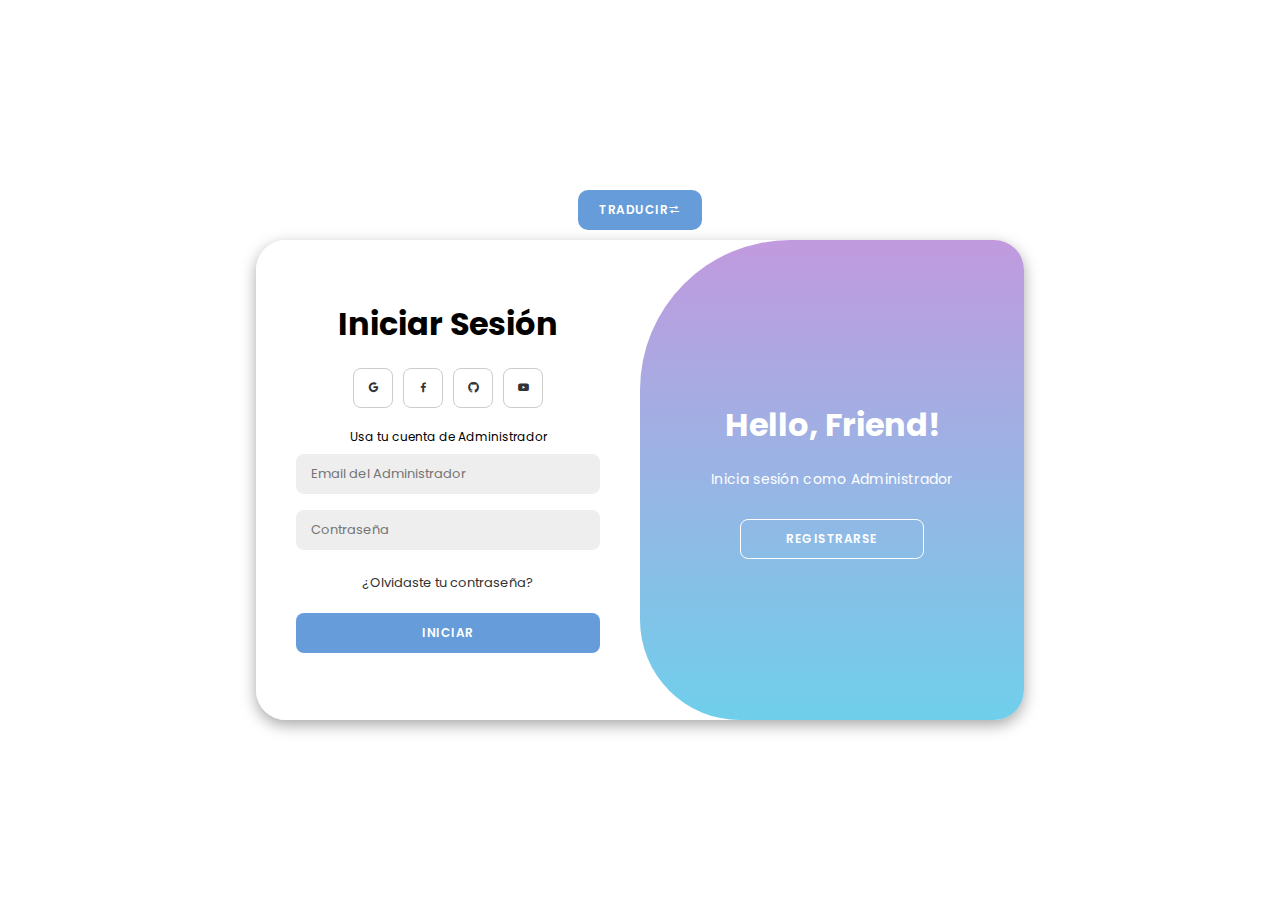
<file: Fronted/admin.html>
<!DOCTYPE html>
<html lang="en">
<head>
    <meta charset="UTF-8">
    <meta name="viewport" content="width=device-width, initial-scale=1.0">
    <link href='https://unpkg.com/boxicons@2.1.4/css/boxicons.min.css' rel='stylesheet'>
    <link rel="stylesheet" href="login.css">
<script type="module" src="./js/admin.js"></script>   
 <title>Sesión</title>
</head>

<body>

    <a id="btn"  href="Sesión 2.html"> Traducir <i class='bx bx-transfer'></i></a>

    <div class="container" id="container">
        <div class="form-container sign-up">
            <form action="../Backend/routes/api.php?url=loginAddAdm" method="POST" id="frmAddAdmin">
                <h1>Crear Cuenta</h1>
                <div class="social-icons">
                    <a href="#" class="icon"><i class='bx bxl-google'></i></a>
                    <a href="#" class="icon"><i class='bx bxl-facebook'></i></i></a>
                    <a href="#" class="icon"><i class='bx bxl-github'></i></a>
                    <a href="#" class="icon"><i class='bx bxl-youtube'></i></a>
                </div>
                <span>Ingresa tus datos para registrarte</span>
                <input type="text" id="ci" name="ci" placeholder="Cedula de Identidad" required>
                <input type="text" id="nombre_completo" name="nombre_completo" placeholder="Nombre Completo del administrador" required>
                <input type="email" id="addemail" name="email" placeholder="Correo Electrónico" required>
                <input type="text" id="area" name="area" placeholder="Área del administrador" required>
               <input type="password" id="addpassword" name="password" placeholder="Contraseña" required>
                <button>Registrarse</button>
            </form>
        </div>

        <div class="form-container sign-in">
                 <form action="../Backend/routes/api.php?url=loginAdmin" method="POST" id="frmAdministrador">
                <h1>Iniciar Sesión</h1>
                <div class="social-icons">
                    <a href="#" class="icon"><i class='bx bxl-google'></i></i></a>
                    <a href="#" class="icon"><i class='bx bxl-facebook'></i></a>
                    <a href="#" class="icon"><i class='bx bxl-github'></i></a>
                    <a href="#" class="icon"><i class='bx bxl-youtube'></i></a>
                </div>
                <span>Usa tu cuenta de Administrador</span>
              <input type="email" id="email" name="email" placeholder="Email del Administrador" required>
               <input type="password" id="password" name="password" placeholder="Contraseña" required>
                <a href="#">¿Olvidaste tu contraseña?</a>
                <input type="submit" id="Iniciar_button" value="iniciar">

            </form>
        </div>
        <div class="toggle-container">
            <div class="toggle">
                <div class="toggle-panel toggle-left">
                    <h1>¡Bienvenido de Vuelta!</h1>
                    <p>Inicie sesión con  sus datos personales para utilizar todas las funciones del sitio</p>
                    <button class="hidden" id="login">Iniciar Sesión</button>
                </div>
                <div class="toggle-panel toggle-right">
                    <h1>Hello, Friend!</h1>
                    <p>Inicia sesión como Administrador</p>
                     <button class="hidden" id="register">Registrarse</button>
                </div>
            </div>
        </div>
    </div>

</body>
</html>
</file>
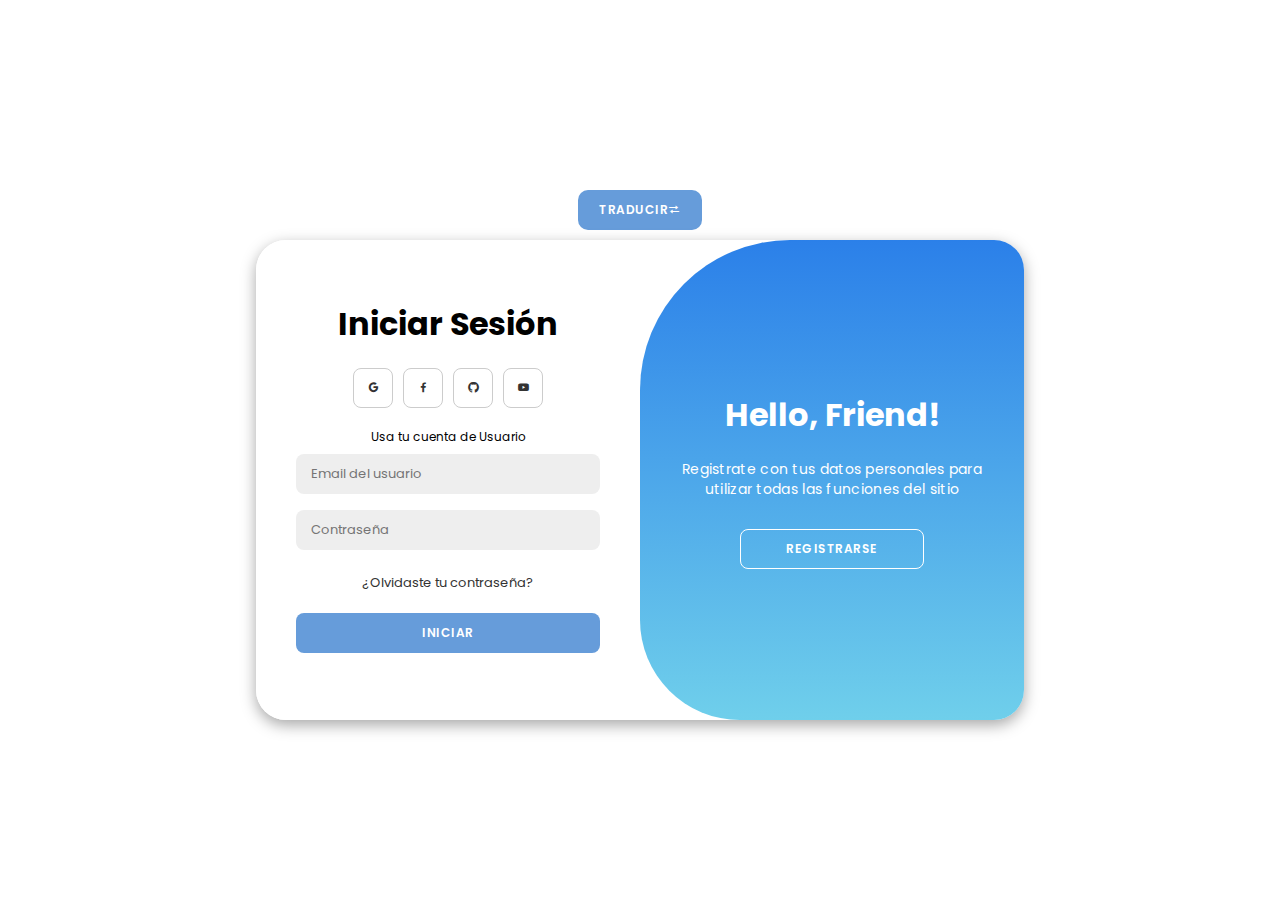
<file: Fronted/usuario.html>
<!DOCTYPE html>
<html lang="en">
<head>
    <meta charset="UTF-8">
    <meta name="viewport" content="width=device-width, initial-scale=1.0">
    <link href='https://unpkg.com/boxicons@2.1.4/css/boxicons.min.css' rel='stylesheet'>
    <link rel="stylesheet" href="css/login.css">
<script type="module" src="./js/usuario.js"></script>   
 <title>Sesión</title>
</head>

<body>

    <a id="btn"  href="Sesión 2.html"> Traducir <i class='bx bx-transfer'></i></a>

    <div class="container" id="container">
        <div class="form-container sign-up">
            <form action="../Backend/routes/api.php?url=loginAddUsr" method="POST" id="frmAddUsuario">
                <h1>Crear Cuenta</h1>
                <div class="social-icons">
                    <a href="#" class="icon"><i class='bx bxl-google'></i></a>
                    <a href="#" class="icon"><i class='bx bxl-facebook'></i></i></a>
                    <a href="#" class="icon"><i class='bx bxl-github'></i></a>
                    <a href="#" class="icon"><i class='bx bxl-youtube'></i></a>
                </div>
                <span>Ingresa tus datos para registrarte</span>
                <input type="text" id="nombre" name="nombre" placeholder="Nombre del usuario" required>
                <input type="text" id="apellido" name="apellido" placeholder="Apellido del usuario" required>
                <input type="email" id="addemail" name="email" placeholder="Correo Electrónico" required>
                <input type="text" id="celular" name="celular" placeholder="Celular del usuario" required>
               <input type="password" id="addpassword" name="password" placeholder="Contraseña" required>
                <button>Registrarse</button>
            </form>
        </div>

        <div class="form-container sign-in">
                   <form action="../Backend/routes/api.php?url=loginUsr" method="POST" id="frmUsuario">
                <h1>Iniciar Sesión</h1>
                <div class="social-icons">
                    <a href="#" class="icon"><i class='bx bxl-google'></i></i></a>
                    <a href="#" class="icon"><i class='bx bxl-facebook'></i></a>
                    <a href="#" class="icon"><i class='bx bxl-github'></i></a>
                    <a href="#" class="icon"><i class='bx bxl-youtube'></i></a>
                </div>
                <span>Usa tu cuenta de Usuario</span>
              <input type="email" id="email" name="email" placeholder="Email del usuario" required>
               <input type="password" id="password" name="password" placeholder="Contraseña" required>
                <a href="#">¿Olvidaste tu contraseña?</a>
                <input type="submit" id="Iniciar_button" value="iniciar">

            </form>
        </div>
        <div class="toggle-container">
            <div class="toggle">
                <div class="toggle-panel toggle-left">
                    <h1>¡Bienvenido de Vuelta!</h1>
                    <p>Inicie sesión con  sus datos personales para utilizar todas las funciones del sitio</p>
                    <button class="hidden" id="login">Iniciar Sesión</button>
                </div>
                <div class="toggle-panel toggle-right">
                    <h1>Hello, Friend!</h1>
                    <p>Registrate con tus datos personales para utilizar todas las funciones del sitio</p>
                    <button class="hidden" id="register">Registrarse</button>
                </div>
            </div>
        </div>
    </div>
<script type="module" src="./js/usuario.js"></script>
</body>
</html>
</file>
<file: Fronted/login.css>
@import url('https://fonts.googleapis.com/css2?family=Poppins:ital,wght@0,100;0,200;0,300;0,400;0,500;0,600;0,700;0,800;0,900;1,100;1,200;1,300;1,400;1,500;1,600;1,700;1,800;1,900&display=swap');

*{
    margin: 0;
    padding: 0;
    box-sizing: border-box;
    font-family: 'Poppins', sans-serif;
}

body{
    background-color: #c9d6ff;
    background: url();
    display: flex;
    align-items: center;
    justify-content: center;
    flex-direction: column;
    height: 100vh;
}

.container{
    background-color: #fff;
    border-radius: 30px;
    box-shadow: 0 5px 15px rgba(0, 0, 0, 0.35);
    position: relative;
    overflow: hidden;
    width: 768px;
    max-width: 100%;
    min-height: 480px;
}

.container p{
    font-size: 14px;
    line-height: 20px;
    letter-spacing: 0.3px;
    margin: 20px 0;
}

.container span{
    font-size: 12px;
}

.container a{
    color: #333;
    font-size: 13px;
    text-decoration: none;
    margin: 15px 0 10px;
}

.container button{
    background-color: #669cda;
    color: #fff;
    font-size: 12px;
    padding: 10px 45px;
    border: 1px solid transparent;
    border-radius: 8px;
    font-weight: 600;
    letter-spacing: 0.5px;
    text-transform: uppercase;
    margin-top: 10px;
    cursor: pointer;
}

.container button.hidden{
    background-color: transparent;
    border-color: #fff;
}

.container form{
    display: flex;
    align-items: center;
    justify-content: center;
    flex-direction: column;
    padding: 0 40px;
    height: 100%;
}

.container input{
    background-color: #eee;
    border: none;
    margin: 8px 0;
    padding: 10px 15px;
    font-size: 13px;
    border-radius: 8px;
    width: 100%;
    outline: none;
}

.form-container{
    position: absolute;
    top: 0;
    height: 100%;
    transition: all 0.6s ease-in-out;
}

.sign-in{
    left: 0;
    width: 50%;
    z-index: 2;
    background-color: rgb(255, 255, 255);
    opacity: 1;
}

.container.active .sign-in{
    opacity: 0;
}

.container.active .sign-in{
    transform: translateX(100%);
}

.sign-up{
    left: 0;
    width: 50%;
    opacity: 0;
    z-index: 1;
    background-color: rgb(255, 255, 255);
}

.container.active .sign-up{
    transform: translateX(100%);
    opacity: 1;
    z-index: 5;
    animation: move 0.6s;
    background-color: #ffffff;
}

@keyframes move{
    0%, 49.99%{
        opacity: 0;
        z-index: 1;
    }
    50%, 100%{
        opacity: 1;
        z-index: 5;
    }
}

.social-icons{
    margin: 20px 0;
}

.social-icons a{
    border: 1px solid #ccc;
    border-radius: 20%;
    display: inline-flex;
    justify-content: center;
    align-items: center;
    margin: 0 3px;
    width: 40px;
    height: 40px;
}

.toggle-container{
    position: absolute;
    top: 0;
    left: 50%;
    width: 50%;
    height: 100%;
    overflow: hidden;
    transition: all 0.6s ease-in-out;
    border-radius: 150px 0 0 100px;
    z-index: 1000;
}

.container.active .toggle-container{
    transform: translateX(-100%);
    border-radius: 0 150px 100px 0;
}

.toggle{
    background-color: #512da8;
    height: 100%;
    background: linear-gradient( #c19ade, #6fcfeb);
    color: #fff;
    position: relative;
    left: -100%;
    height: 100%;
    width: 200%;
    transform: translateX(0);
    transition: all 0.6s ease-in-out;
}

.container.active .toggle{
    transform: translateX(50%);
}

.toggle-panel{
    position: absolute;
    width: 50%;
    height: 100%;
    display: flex;
    align-items: center;
    justify-content: center;
    flex-direction: column;
    padding: 0 30px;
    text-align: center;
    top: 0;
    transform: translateX(0);
    transition: all 0.6s ease-in-out;
}

.toggle-left{
    transform: translateX(-200%);
}

.container.active .toggle-left{
    transform: translateX(0);
}

.toggle-right{
    right: 0;
    transform: translateX(0);
}

.container.active .toggle-right{
    transform: translateX(200%);
}

#Iniciar_button {
    background-color: #669cda;
    color: #fff;
    font-size: 12px;
    padding: 10px 45px;
    border: 1px solid transparent;
    border-radius: 8px;
    font-weight: 600;
    letter-spacing: 0.5px;
    text-transform: uppercase;
    margin-top: 10px;
    cursor: pointer;
}

#btn{
  display: flex;
  justify-content: center;
  align-items: center;
  padding: 10px 20px;
  border-radius: 10px;
  background: #669cda;
  color: white;
  font-size: 12px;
  font-weight: 600;
  letter-spacing: 0.5px;
  text-transform: uppercase;
  margin: 10px;
  border: 1px solid transparent;
  cursor: pointer;
  text-decoration: none;
}
</file>
<file: Fronted/css/login.css>
@import url('https://fonts.googleapis.com/css2?family=Poppins:ital,wght@0,100;0,200;0,300;0,400;0,500;0,600;0,700;0,800;0,900;1,100;1,200;1,300;1,400;1,500;1,600;1,700;1,800;1,900&display=swap');

*{
    margin: 0;
    padding: 0;
    box-sizing: border-box;
    font-family: 'Poppins', sans-serif;
}

body{
    background-color: #c9d6ff;
    background: url();
    display: flex;
    align-items: center;
    justify-content: center;
    flex-direction: column;
    height: 100vh;
}

.container{
    background-color: #fff;
    border-radius: 30px;
    box-shadow: 0 5px 15px rgba(0, 0, 0, 0.35);
    position: relative;
    overflow: hidden;
    width: 768px;
    max-width: 100%;
    min-height: 480px;
}

.container p{
    font-size: 14px;
    line-height: 20px;
    letter-spacing: 0.3px;
    margin: 20px 0;
}

.container span{
    font-size: 12px;
}

.container a{
    color: #333;
    font-size: 13px;
    text-decoration: none;
    margin: 15px 0 10px;
}

.container button{
    background-color: #669cda;
    color: #fff;
    font-size: 12px;
    padding: 10px 45px;
    border: 1px solid transparent;
    border-radius: 8px;
    font-weight: 600;
    letter-spacing: 0.5px;
    text-transform: uppercase;
    margin-top: 10px;
    cursor: pointer;
}

.container button.hidden{
    background-color: transparent;
    border-color: #fff;
}

.container form{
    display: flex;
    align-items: center;
    justify-content: center;
    flex-direction: column;
    padding: 0 40px;
    height: 100%;
}

.container input{
    background-color: #eee;
    border: none;
    margin: 8px 0;
    padding: 10px 15px;
    font-size: 13px;
    border-radius: 8px;
    width: 100%;
    outline: none;
}

.form-container{
    position: absolute;
    top: 0;
    height: 100%;
    transition: all 0.6s ease-in-out;
}

.sign-in{
    left: 0;
    width: 50%;
    z-index: 2;
    background-color: rgb(255, 255, 255);
    opacity: 1;
}

.container.active .sign-in{
    opacity: 0;
}

.container.active .sign-in{
    transform: translateX(100%);
}

.sign-up{
    left: 0;
    width: 50%;
    opacity: 0;
    z-index: 1;
    background-color: rgb(255, 255, 255);
}

.container.active .sign-up{
    transform: translateX(100%);
    opacity: 1;
    z-index: 5;
    animation: move 0.6s;
    background-color: #ffffff;
}

@keyframes move{
    0%, 49.99%{
        opacity: 0;
        z-index: 1;
    }
    50%, 100%{
        opacity: 1;
        z-index: 5;
    }
}

.social-icons{
    margin: 20px 0;
}

.social-icons a{
    border: 1px solid #ccc;
    border-radius: 20%;
    display: inline-flex;
    justify-content: center;
    align-items: center;
    margin: 0 3px;
    width: 40px;
    height: 40px;
}

.toggle-container{
    position: absolute;
    top: 0;
    left: 50%;
    width: 50%;
    height: 100%;
    overflow: hidden;
    transition: all 0.6s ease-in-out;
    border-radius: 150px 0 0 100px;
    z-index: 1000;
}

.container.active .toggle-container{
    transform: translateX(-100%);
    border-radius: 0 150px 100px 0;
}

.toggle{
    background-color: #512da8;
    height: 100%;
    background: linear-gradient( #2b80e9, #6fcfeb);
    color: #fff;
    position: relative;
    left: -100%;
    height: 100%;
    width: 200%;
    transform: translateX(0);
    transition: all 0.6s ease-in-out;
}

.container.active .toggle{
    transform: translateX(50%);
}

.toggle-panel{
    position: absolute;
    width: 50%;
    height: 100%;
    display: flex;
    align-items: center;
    justify-content: center;
    flex-direction: column;
    padding: 0 30px;
    text-align: center;
    top: 0;
    transform: translateX(0);
    transition: all 0.6s ease-in-out;
}

.toggle-left{
    transform: translateX(-200%);
}

.container.active .toggle-left{
    transform: translateX(0);
}

.toggle-right{
    right: 0;
    transform: translateX(0);
}

.container.active .toggle-right{
    transform: translateX(200%);
}

#Iniciar_button {
    background-color: #669cda;
    color: #fff;
    font-size: 12px;
    padding: 10px 45px;
    border: 1px solid transparent;
    border-radius: 8px;
    font-weight: 600;
    letter-spacing: 0.5px;
    text-transform: uppercase;
    margin-top: 10px;
    cursor: pointer;
}

#btn{
  display: flex;
  justify-content: center;
  align-items: center;
  padding: 10px 20px;
  border-radius: 10px;
  background: #669cda;
  color: white;
  font-size: 12px;
  font-weight: 600;
  letter-spacing: 0.5px;
  text-transform: uppercase;
  margin: 10px;
  border: 1px solid transparent;
  cursor: pointer;
  text-decoration: none;
}
</file>
